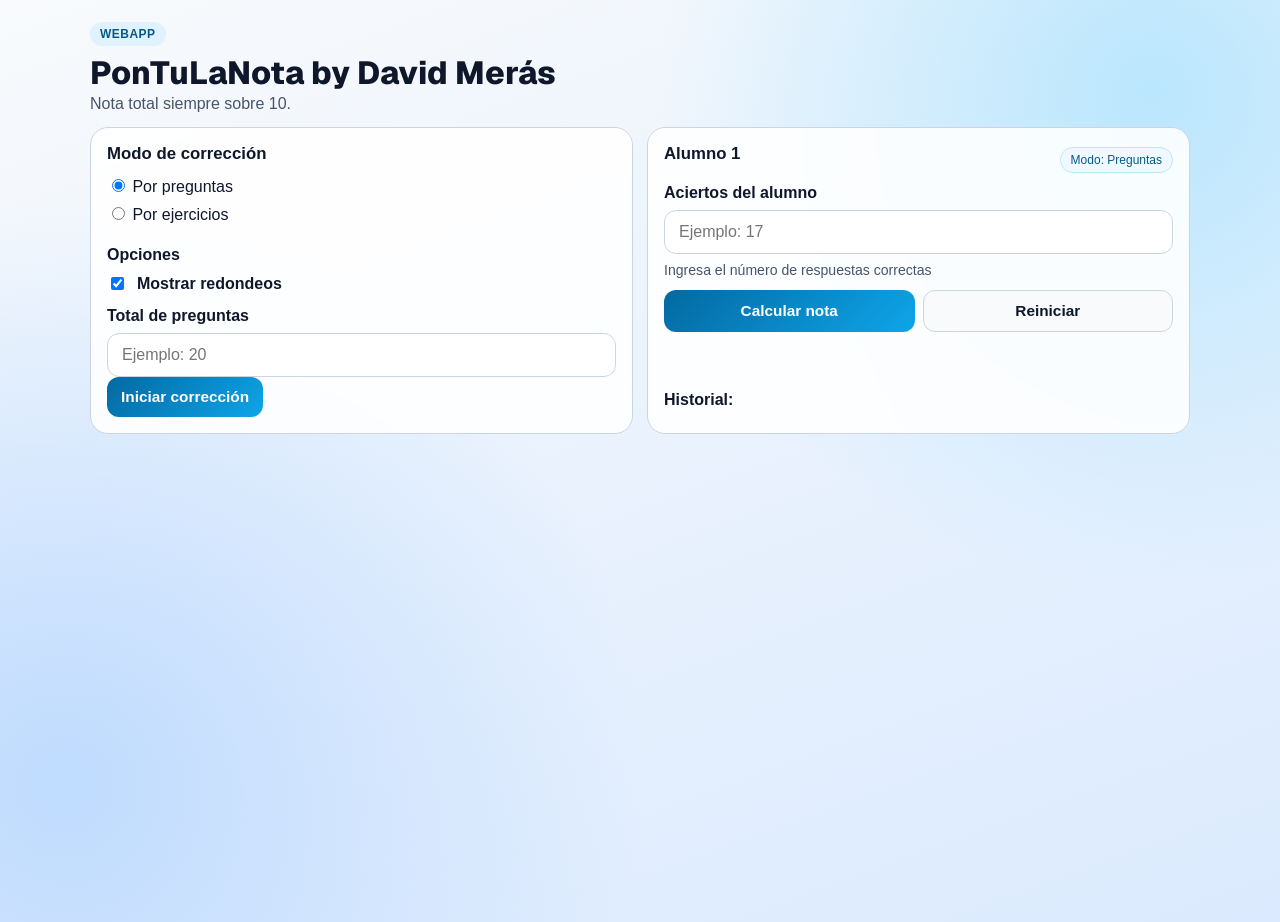
<file: webapp/index.html>
<!doctype html>
<html lang="es">
  <head>
    <meta charset="UTF-8" />
    <meta name="viewport" content="width=device-width, initial-scale=1, viewport-fit=cover" />
    <meta name="apple-mobile-web-app-capable" content="yes" />
    <meta name="apple-mobile-web-app-status-bar-style" content="default" />
    <meta name="apple-mobile-web-app-title" content="PonTuLaNota" />
    <meta name="theme-color" content="#0369a1" />
    <title>PonTuLaNota</title>
    <link rel="preconnect" href="https://fonts.googleapis.com" />
    <link rel="preconnect" href="https://fonts.gstatic.com" crossorigin />
    <link
      href="https://fonts.googleapis.com/css2?family=Geist:wght@400;600;700;800&display=swap"
      rel="stylesheet"
    />
    <link rel="manifest" href="./manifest.webmanifest" />
    <link rel="icon" type="image/png" sizes="192x192" href="./icons/icon-192.png" />
    <link rel="apple-touch-icon" href="./icons/apple-touch-icon.png" />
    <link rel="stylesheet" href="./styles.css" />
  </head>
  <body>
    <main class="app-shell">
      <header class="hero">
        <p class="badge">WEBAPP</p>
        <h1>PonTuLaNota by David Merás</h1>
        <p class="sub">Nota total siempre sobre 10.</p>
      </header>

      <section class="card">
        <h2>Modo de corrección</h2>
        <div class="mode-switch">
          <label><input type="radio" name="modo" value="preguntas" checked /> Por preguntas</label>
          <label><input type="radio" name="modo" value="ejercicios" /> Por ejercicios</label>
        </div>

        <p class="options-title"><strong>Opciones</strong></p>
        <label class="option-toggle">
          <input id="toggleRedondeo" type="checkbox" checked />
          Mostrar redondeos
        </label>

        <label id="totalLabel" for="totalInput">Total de preguntas</label>
        <input id="totalInput" type="number" min="1" inputmode="numeric" placeholder="Ejemplo: 20" />

        <button id="btnIniciar" class="btn btn-primary">Iniciar corrección</button>
      </section>

      <section class="card" id="sessionCard">
        <div class="entry-panel">
          <div class="session-head">
            <h2 id="alumnoLabel">Alumno 1</h2>
            <span id="modoActivo" class="pill">Modo: Preguntas</span>
          </div>

          <label id="entradaLabel" for="entradaAlumno">Aciertos del alumno</label>
          <input id="entradaAlumno" type="text" placeholder="Ejemplo: 17" />
          <div id="codigoLegend" class="code-legend" hidden>
            <span><code>b</code> Bien</span>
            <span><code>b-</code> Bien -</span>
            <span><code>r</code> Regular</span>
            <span><code>r-</code> Regular -</span>
            <span><code>x</code> Mal</span>
          </div>

          <div class="help" id="helpText">
            En ejercicios escribe un código sin comas, por ejemplo: <code>bb-rx</code>
          </div>

          <div class="actions">
            <button id="btnCalcular" class="btn btn-primary">Calcular nota</button>
            <button id="btnReiniciar" class="btn btn-ghost">Reiniciar</button>
          </div>

          <p id="resultado" class="resultado"></p>
        </div>

        <div class="history-panel">
          <p class="history-title"><strong>Historial:</strong></p>
          <ul id="historial" class="historial"></ul>
        </div>
      </section>
    </main>

    <script src="./app.js"></script>
    <script>
      if ("serviceWorker" in navigator) {
        navigator.serviceWorker.register("./sw.js");
      }
    </script>
  </body>
</html>
</file>
<file: webapp/styles.css>
:root {
  --bg-a: #f8fafc;
  --bg-b: #dbeafe;
  --ink: #0f172a;
  --muted: #475569;
  --card: rgba(255, 255, 255, 0.88);
  --line: #cbd5e1;
  --accent: #0369a1;
  --accent-2: #0ea5e9;
  --ok: #166534;
  --bad: #b91c1c;
}

* {
  box-sizing: border-box;
}

[hidden] {
  display: none !important;
}

body {
  margin: 0;
  font-family: "Avenir Next", "Trebuchet MS", "Segoe UI", sans-serif;
  color: var(--ink);
  background:
    radial-gradient(circle at 90% 10%, #bae6fd 0%, transparent 35%),
    radial-gradient(circle at 5% 85%, #bfdbfe 0%, transparent 40%),
    linear-gradient(160deg, var(--bg-a), var(--bg-b));
  min-height: 100vh;
}

.app-shell {
  width: min(780px, 92vw);
  margin: 22px auto 40px;
}

.hero h1 {
  margin: 6px 0 2px;
  font-size: clamp(1.35rem, 3.4vw, 2rem);
  font-family: "Geist", "Avenir Next", "Trebuchet MS", "Segoe UI", sans-serif;
  font-weight: 800;
}

.sub {
  margin: 0;
  color: var(--muted);
}

.badge {
  display: inline-block;
  margin: 0;
  padding: 5px 10px;
  border-radius: 999px;
  background: #e0f2fe;
  color: #075985;
  font-weight: 700;
  letter-spacing: 0.04em;
  font-size: 0.75rem;
}

.card {
  margin-top: 14px;
  padding: 16px;
  border: 1px solid var(--line);
  border-radius: 18px;
  background: var(--card);
  backdrop-filter: blur(4px);
  animation: rise 0.35s ease both;
}

@keyframes rise {
  from {
    transform: translateY(10px);
    opacity: 0;
  }
  to {
    transform: translateY(0);
    opacity: 1;
  }
}

h2 {
  margin: 0 0 12px;
  font-size: 1.05rem;
}

label {
  display: block;
  font-weight: 600;
  margin-bottom: 8px;
}

.mode-switch {
  display: grid;
  gap: 8px;
  margin-bottom: 12px;
}

.mode-switch label {
  margin: 0;
  font-weight: 500;
}

.options-title {
  margin: 22px 0 8px;
  color: var(--ink);
}

.option-toggle {
  display: inline-flex;
  align-items: center;
  gap: 10px;
  margin: 2px 0 14px;
  font-weight: 600;
}

input[type="text"],
input[type="number"] {
  width: 100%;
  border: 1px solid var(--line);
  border-radius: 12px;
  padding: 12px 14px;
  font-size: 1rem;
  background: #fff;
  outline: none;
}

input:focus {
  border-color: var(--accent-2);
  box-shadow: 0 0 0 3px rgba(14, 165, 233, 0.2);
}

.btn {
  border: 0;
  border-radius: 12px;
  padding: 11px 14px;
  font-size: 0.96rem;
  font-weight: 700;
}

.btn-primary {
  background: linear-gradient(135deg, var(--accent), var(--accent-2));
  color: #fff;
}

.btn-secondary {
  background: #e2e8f0;
  color: #0f172a;
}

.btn-ghost {
  background: #f8fafc;
  color: #0f172a;
  border: 1px solid var(--line);
}

.session-head {
  display: flex;
  align-items: center;
  justify-content: space-between;
  gap: 8px;
  margin-bottom: 8px;
}

.pill {
  font-size: 0.75rem;
  padding: 5px 10px;
  background: #f0f9ff;
  color: #075985;
  border-radius: 999px;
  border: 1px solid #bae6fd;
}

.help {
  color: var(--muted);
  font-size: 0.88rem;
  margin: 8px 0 12px;
}

.code-legend {
  display: flex;
  flex-wrap: wrap;
  gap: 8px 14px;
  margin: 8px 0 6px;
  color: var(--muted);
  font-size: 0.9rem;
}

.code-legend span {
  display: inline-flex;
  align-items: center;
  gap: 6px;
}

.code-legend code {
  font-family: "SFMono-Regular", "Menlo", "Consolas", monospace;
  font-size: 0.88rem;
  background: #eff6ff;
  color: #0c4a6e;
  padding: 2px 6px;
  border-radius: 8px;
}

.actions {
  display: grid;
  grid-template-columns: 1fr 1fr;
  gap: 8px;
}

.resultado {
  margin: 14px 0 10px;
  font-weight: 800;
  color: var(--ink);
  min-height: 1.2em;
}

.resultado.pass {
  color: var(--ok);
}

.resultado.fail {
  color: var(--bad);
}

.resultado:has(.result-label) {
  display: grid;
  grid-template-columns: max-content 90px max-content 70px;
  column-gap: 18px;
  row-gap: 6px;
  align-items: baseline;
}

.result-label,
.result-code-label {
  color: var(--ink);
  font-weight: 700;
}

.result-score,
.result-code {
  font-family: "SFMono-Regular", "Menlo", "Consolas", monospace;
}

.result-code {
  color: #0f172a;
}

body.hide-rounding .rounding-group {
  display: none !important;
}

.history-title {
  margin: 26px 0 8px;
  color: var(--ink);
}

.entry-panel,
.history-panel {
  min-width: 0;
}

.historial {
  margin: 0;
  padding-left: 20px;
  color: var(--muted);
}

.historial li + li {
  margin-top: 16px;
}

.historial-item {
  display: grid;
  grid-template-columns: 120px 90px 130px 1fr;
  gap: 12px;
  align-items: baseline;
  font-family: "SFMono-Regular", "Menlo", "Consolas", monospace;
}

.hist-alumno {
  font-family: "Avenir Next", "Trebuchet MS", "Segoe UI", sans-serif;
}

.hist-nota {
  font-weight: 700;
}

.result-score.pass,
.result-code.pass,
.hist-nota.pass,
.hist-codigo.pass {
  color: var(--ok);
}

.result-score.fail,
.result-code.fail,
.hist-nota.fail,
.hist-codigo.fail {
  color: var(--bad);
}

.historial li.fail {
  color: var(--bad);
}

.historial li.pass {
  color: var(--ok);
}

.hist-codigo {
  color: #334155;
}

@media (min-width: 900px) {
  .app-shell {
    width: min(1100px, 92vw);
    display: grid;
    grid-template-columns: 1fr 1fr;
    gap: 14px;
    align-items: start;
  }

  .hero {
    grid-column: 1 / -1;
  }

  .card {
    margin-top: 0;
    min-height: 100%;
  }
}

@media (max-width: 560px) {
  .actions {
    grid-template-columns: 1fr;
  }

  .resultado:has(.result-label) {
    grid-template-columns: 1fr;
    gap: 4px;
  }

  .historial-item {
    grid-template-columns: 1fr;
    gap: 4px;
  }
}
</file>
